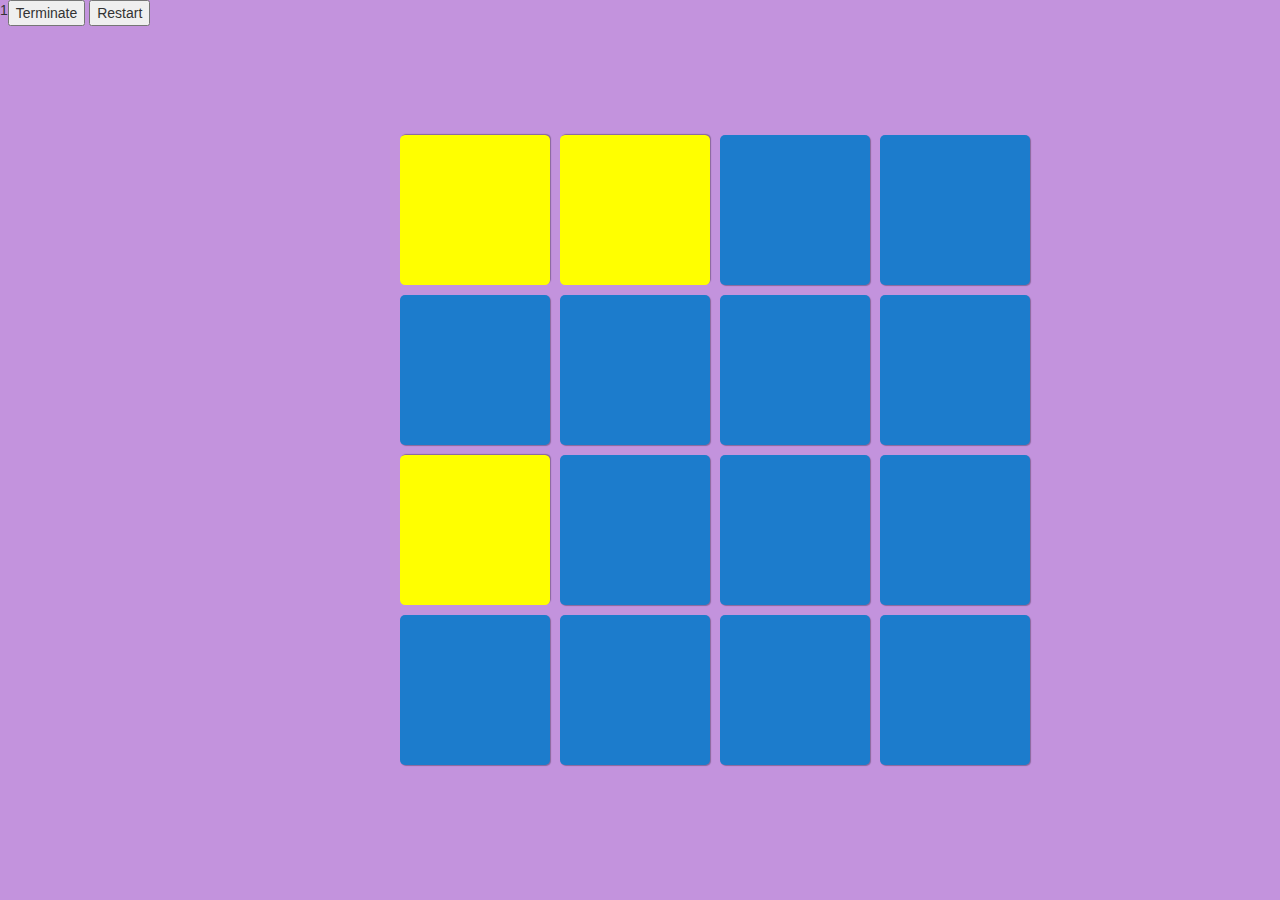
<file: assignment1/index.html>
<!DOCTYPE html>
<html lang="en">

<head>
	<meta charset="UTF-8">
	<script src="jquery-3.3.1.min.js"></script>
	<script src="https://ajax.googleapis.com/ajax/libs/jquery/3.2.1/jquery.min.js"></script>
	<link rel="stylesheet" href="https://maxcdn.bootstrapcdn.com/bootstrap/3.3.7/css/bootstrap.min.css" integrity="sha384-BVYiiSIFeK1dGmJRAkycuHAHRg32OmUcww7on3RYdg4Va+PmSTsz/K68vbdEjh4u"
	 crossorigin="anonymous">
	</script>
	<script type="text/JavaScript" src="js/myscript.js"></script>
	<link rel="stylesheet" type="text/css" href="style/style.css">
	<title>asn1</title>
</head>

<body>
	<div class='pscore' id="pscore">This is a div element.</div>

	<div class='bar' id='bar'>
		<button onclick='terminate()'>Terminate</button>
		<button onClick='restart()'>Restart</button>
	</div>
	
	<div class='mem' id="mem"></div>
	<section class='grid' id='grid'></section>
</body>

</html>
</file>
<file: assignment1/style/style.css>
body {
    height: 100vh;
    display: flex;
    background: rgb(195, 147, 221);
}

.bar {
    float: left;
}
.pscore {
}

.mem {
    width: 640px;
    height: 640px;
    margin: auto;
    display: flex;
    flex-wrap: wrap;;
    transition: all 1s ease;
}

.box {
    width: calc(25% - 10px);
    height: calc(25% - 10px);
    margin: 5px;
    position: relative;
    box-shadow: 1px 1px 1px rgba(0,0,0,.3);
    border-radius: 5px;
    background: #1C7CCC;
    transform: scale(1);
}
/* 
.box:active {
    transform: scale(0.97);
    transition: transform .2s;
} */

.pickedBox {
    background-color: green;
}

.wrongBox {
    background-color: red;
}

.rightBox {
    background-color: yellow;
}

.flip-transform {
    transform: rotateY(180deg);
}


.box.turn {
	transform: rotateX(180deg);
	background-color: yellow;
}


.spinBoard {
    -webkit-transform: rotate(90deg);
    -moz-transform: rotate(90deg);
    -o-transform: rotate(90deg);
    -ms-transform: rotate(90deg);
    transform: rotate(90deg);
}
</file>
